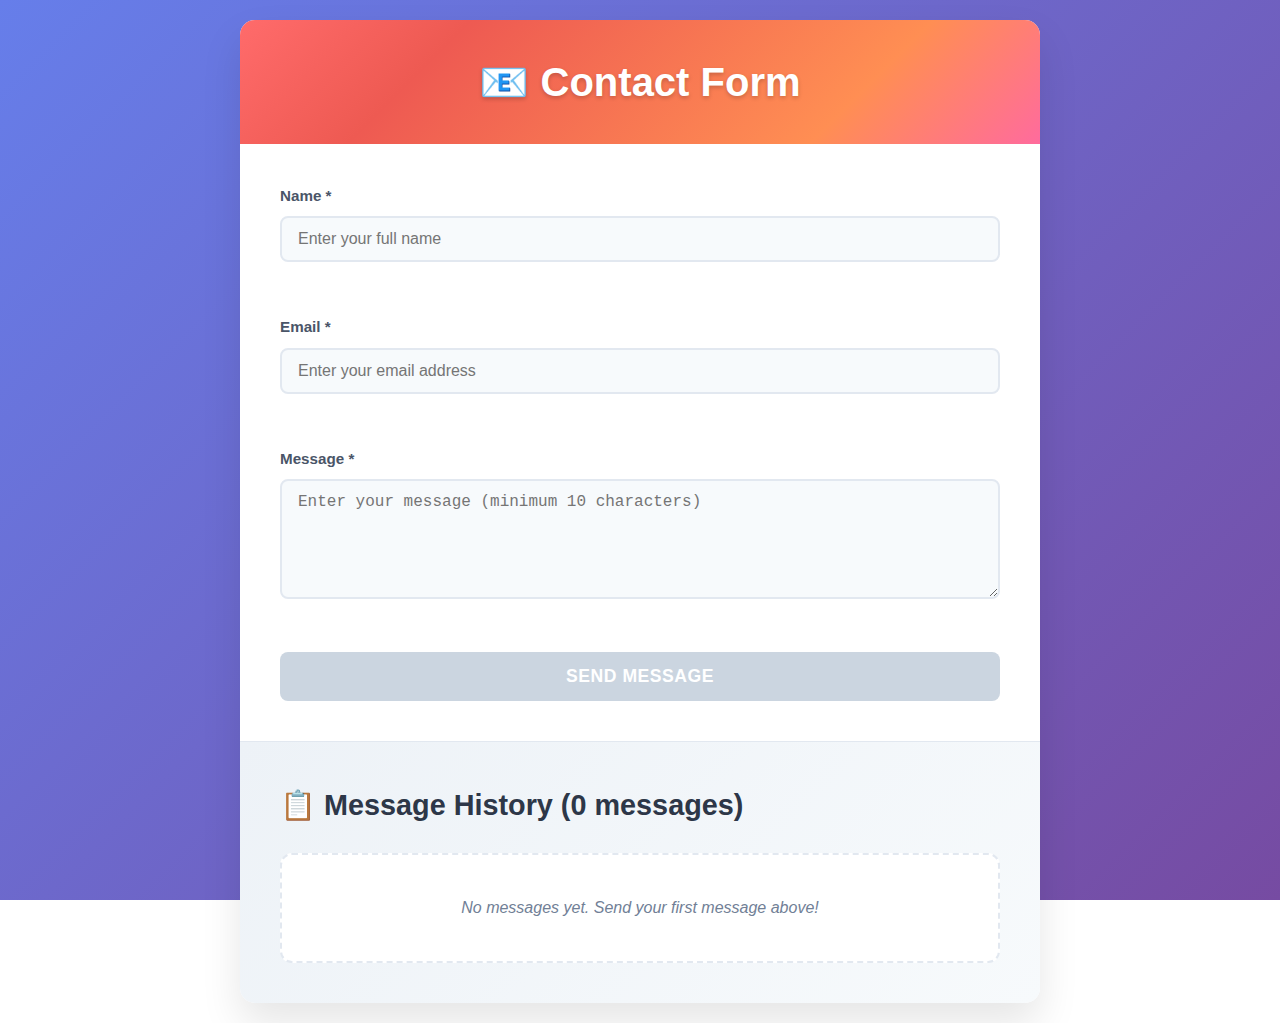
<file: contact-form/index.html>
<!DOCTYPE html>
<html lang="en">
<head>
    <meta charset="UTF-8">
    <meta name="viewport" content="width=device-width, initial-scale=1.0">
    <title>📧 Smart Contact Form</title>
    <link rel="stylesheet" href="style.css">
</head>
<body>
    <div class="container">
        <header>
            <h1>📧 Contact Form</h1>
        </header>

        <div class="form-section">
            <form id="contactForm" class="contact-form">
                <div class="form-group">
                    <label for="name">Name *</label>
                    <input 
                        type="text" 
                        id="name" 
                        name="name" 
                        required 
                        minlength="2"
                        placeholder="Enter your full name"
                    >
                    <div class="error-message" id="nameError"></div>
                </div>

                <div class="form-group">
                    <label for="email">Email *</label>
                    <input 
                        type="email" 
                        id="email" 
                        name="email" 
                        required
                        placeholder="Enter your email address"
                    >
                    <div class="error-message" id="emailError"></div>
                </div>

                <div class="form-group">
                    <label for="message">Message *</label>
                    <textarea 
                        id="message" 
                        name="message" 
                        required 
                        minlength="10"
                        rows="5"
                        placeholder="Enter your message (minimum 10 characters)"
                    ></textarea>
                    <div class="error-message" id="messageError"></div>
                </div>

                <button type="submit" id="submitBtn" class="submit-btn" disabled>
                    Send Message
                </button>
            </form>

            <div id="successMessage" class="success-message hidden">
                ✅ Message sent successfully!
            </div>
        </div>

        <div class="history-section">
            <h2 id="historyTitle">📋 Message History</h2>
            <div id="messageHistory" class="message-history">
                <!-- Messages will be dynamically inserted here -->
            </div>
        </div>
    </div>

    <script src="script.js"></script>
</body>
</html>
</file>
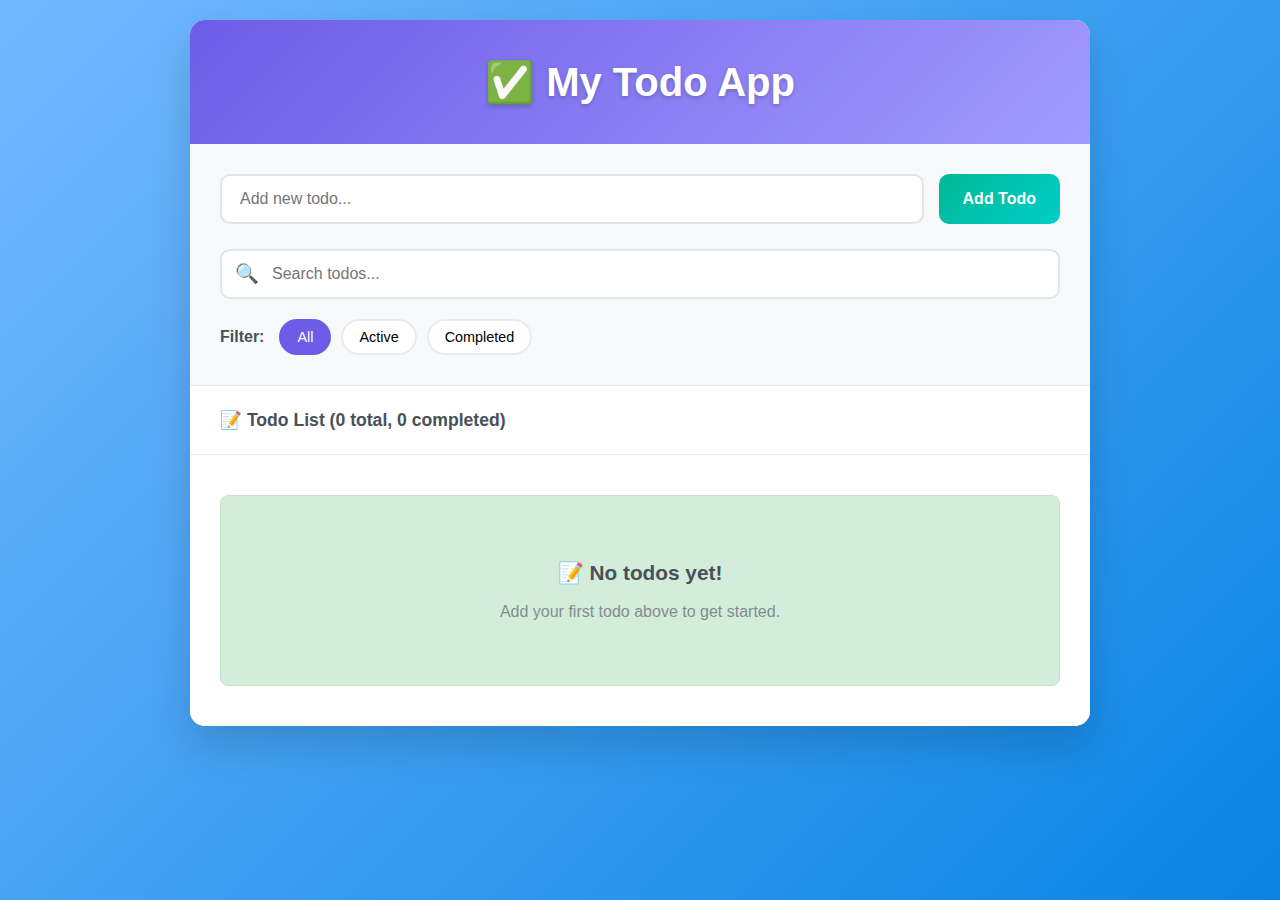
<file: todo-app/index.html>
<!DOCTYPE html>
<html lang="en">
<head>
    <meta charset="UTF-8">
    <meta name="viewport" content="width=device-width, initial-scale=1.0">
    <title>✅ My Todo App</title>
    <link rel="stylesheet" href="style.css">
</head>
<body>
    <div class="container">
        <header>
            <h1>✅ My Todo App</h1>
        </header>

        <div class="input-section">
            <div class="add-todo">
                <input 
                    type="text" 
                    id="todoInput" 
                    placeholder="Add new todo..." 
                    maxlength="200"
                >
                <button id="addBtn" class="add-btn">Add Todo</button>
            </div>

            <div class="search-section">
                <div class="search-container">
                    <span class="search-icon">🔍</span>
                    <input 
                        type="text" 
                        id="searchInput" 
                        placeholder="Search todos..." 
                        class="search-input"
                    >
                </div>

                <div class="filter-buttons">
                    <span class="filter-label">Filter:</span>
                    <button class="filter-btn active" data-filter="all">All</button>
                    <button class="filter-btn" data-filter="active">Active</button>
                    <button class="filter-btn" data-filter="completed">Completed</button>
                </div>
            </div>
        </div>

        <div class="stats-section">
            <div class="todo-counter">
                <span id="todoStats">📝 Todo List (0 total, 0 completed)</span>
            </div>
        </div>

        <div class="todos-section">
            <div id="todoList" class="todo-list">
                <!-- Todos will be dynamically inserted here -->
            </div>
        </div>
    </div>

    <script src="script.js"></script>
</body>
</html>
</file>
<file: contact-form/style.css>
/* Reset and Base Styles */
* {
    margin: 0;
    padding: 0;
    box-sizing: border-box;
}

body {
    font-family: -apple-system, BlinkMacSystemFont, 'Segoe UI', Roboto, Oxygen, Ubuntu, Cantarell, sans-serif;
    line-height: 1.6;
    color: #2d3748;
    background: linear-gradient(135deg, #667eea 0%, #764ba2 100%);
    background-attachment: fixed;
    min-height: 100vh;
    padding: 20px;
}

.container {
    max-width: 800px;
    margin: 0 auto;
    background: white;
    border-radius: 15px;
    box-shadow: 0 20px 40px rgba(0, 0, 0, 0.1);
    overflow: hidden;
}

/* Header */
header {
    background: linear-gradient(135deg, #ff6b6b 0%, #ee5a52 25%, #ff8e53 75%, #ff6b9d 100%);
    color: white;
    text-align: center;
    padding: 30px;
}

header h1 {
    font-size: 2.5rem;
    font-weight: 700;
    text-shadow: 0 2px 4px rgba(0, 0, 0, 0.2);
}

/* Form Section */
.form-section {
    padding: 40px;
    background: white;
}

.contact-form {
    display: flex;
    flex-direction: column;
    gap: 25px;
}

.form-group {
    display: flex;
    flex-direction: column;
    gap: 8px;
}

label {
    font-weight: 600;
    color: #4a5568;
    font-size: 0.95rem;
}

input, textarea {
    padding: 12px 16px;
    border: 2px solid #e2e8f0;
    border-radius: 8px;
    font-size: 1rem;
    transition: all 0.3s ease;
    background: #f7fafc;
    color: #2d3748;
}

input:focus, textarea:focus {
    outline: none;
    border-color: #ff6b6b;
    background: white;
    box-shadow: 0 0 0 3px rgba(255, 107, 107, 0.1);
}

input.valid, textarea.valid {
    border-color: #48bb78;
    background: #f0fff4;
}

input.invalid, textarea.invalid {
    border-color: #f56565;
    background: #fed7d7;
}

textarea {
    resize: vertical;
    min-height: 120px;
}

.error-message {
    color: #e53e3e;
    font-size: 0.875rem;
    font-weight: 500;
    min-height: 20px;
    opacity: 0;
    transform: translateY(-5px);
    transition: all 0.3s ease;
}

.error-message.show {
    opacity: 1;
    transform: translateY(0);
}

.submit-btn {
    padding: 14px 24px;
    background: linear-gradient(135deg, #ff6b6b 0%, #ff8e53 100%);
    color: white;
    border: none;
    border-radius: 8px;
    font-size: 1.1rem;
    font-weight: 600;
    cursor: pointer;
    transition: all 0.3s ease;
    text-transform: uppercase;
    letter-spacing: 0.5px;
    box-shadow: 0 4px 15px rgba(255, 107, 107, 0.3);
}

.submit-btn:hover:not(:disabled) {
    transform: translateY(-2px);
    box-shadow: 0 8px 25px rgba(255, 107, 107, 0.4);
    background: linear-gradient(135deg, #ff5252 0%, #ff7043 100%);
}

.submit-btn:disabled {
    background: #cbd5e0;
    cursor: not-allowed;
    transform: none;
    box-shadow: none;
}

.success-message {
    background: linear-gradient(135deg, #68d391 0%, #48bb78 100%);
    color: #22543d;
    padding: 16px 20px;
    border-radius: 8px;
    font-weight: 600;
    margin-top: 20px;
    text-align: center;
    transform: translateY(-10px);
    transition: all 0.3s ease;
    box-shadow: 0 4px 15px rgba(72, 187, 120, 0.3);
}

.success-message.hidden {
    display: none;
}

/* History Section */
.history-section {
    background: linear-gradient(135deg, #edf2f7 0%, #f7fafc 100%);
    padding: 40px;
    border-top: 1px solid #e2e8f0;
}

.history-section h2 {
    color: #2d3748;
    margin-bottom: 25px;
    font-size: 1.8rem;
}

.message-history {
    display: flex;
    flex-direction: column;
    gap: 20px;
}

.message-item {
    background: white;
    border: 1px solid #e2e8f0;
    border-radius: 12px;
    padding: 20px;
    box-shadow: 0 4px 15px rgba(0, 0, 0, 0.08);
    transition: all 0.3s ease;
    animation: slideIn 0.3s ease;
    border-left: 4px solid #ff6b6b;
}

.message-item:hover {
    transform: translateY(-3px);
    box-shadow: 0 12px 30px rgba(0, 0, 0, 0.15);
    border-left-color: #ff8e53;
}

@keyframes slideIn {
    from {
        opacity: 0;
        transform: translateY(20px);
    }
    to {
        opacity: 1;
        transform: translateY(0);
    }
}

.message-header {
    display: flex;
    justify-content: space-between;
    align-items: center;
    margin-bottom: 12px;
    padding-bottom: 12px;
    border-bottom: 1px solid #e2e8f0;
}

.message-sender {
    font-weight: 600;
    color: #2d3748;
}

.message-email {
    color: #718096;
    font-size: 0.9rem;
    margin-left: 8px;
}

.message-date {
    color: #a0aec0;
    font-size: 0.875rem;
}

.message-text {
    color: #4a5568;
    line-height: 1.6;
    margin-bottom: 15px;
}

.delete-btn {
    background: linear-gradient(135deg, #f56565 0%, #e53e3e 100%);
    color: white;
    border: none;
    border-radius: 6px;
    padding: 8px 16px;
    font-size: 0.875rem;
    font-weight: 500;
    cursor: pointer;
    transition: all 0.3s ease;
    box-shadow: 0 2px 8px rgba(245, 101, 101, 0.3);
}

.delete-btn:hover {
    background: linear-gradient(135deg, #e53e3e 0%, #c53030 100%);
    transform: translateY(-1px);
    box-shadow: 0 4px 12px rgba(245, 101, 101, 0.4);
}

.empty-state {
    text-align: center;
    color: #718096;
    font-style: italic;
    padding: 40px;
    background: white;
    border: 2px dashed #e2e8f0;
    border-radius: 12px;
}

/* Responsive Design */
@media (max-width: 768px) {
    body {
        padding: 10px;
    }
    
    .container {
        border-radius: 10px;
    }
    
    header h1 {
        font-size: 2rem;
    }
    
    .form-section, .history-section {
        padding: 25px;
    }
    
    .message-header {
        flex-direction: column;
        align-items: flex-start;
        gap: 8px;
    }
}

@media (max-width: 480px) {
    header {
        padding: 20px;
    }
    
    header h1 {
        font-size: 1.75rem;
    }
    
    .form-section, .history-section {
        padding: 20px;
    }
    
    input, textarea {
        padding: 10px 12px;
    }
}
</file>
<file: todo-app/style.css>
/* Reset and Base Styles */
* {
    margin: 0;
    padding: 0;
    box-sizing: border-box;
}

body {
    font-family: -apple-system, BlinkMacSystemFont, 'Segoe UI', Roboto, Oxygen, Ubuntu, Cantarell, sans-serif;
    line-height: 1.6;
    color: #333;
    background: linear-gradient(135deg, #74b9ff 0%, #0984e3 100%);
    min-height: 100vh;
    padding: 20px;
}

.container {
    max-width: 900px;
    margin: 0 auto;
    background: white;
    border-radius: 15px;
    box-shadow: 0 20px 40px rgba(0, 0, 0, 0.15);
    overflow: hidden;
}

/* Header */
header {
    background: linear-gradient(135deg, #6c5ce7 0%, #a29bfe 100%);
    color: white;
    text-align: center;
    padding: 30px;
}

header h1 {
    font-size: 2.5rem;
    font-weight: 700;
    text-shadow: 0 2px 4px rgba(0, 0, 0, 0.2);
}

/* Input Section */
.input-section {
    padding: 30px;
    background: #f8f9fa;
    border-bottom: 1px solid #e9ecef;
}

.add-todo {
    display: flex;
    gap: 15px;
    margin-bottom: 25px;
}

#todoInput {
    flex: 1;
    padding: 14px 18px;
    border: 2px solid #e1e5e9;
    border-radius: 10px;
    font-size: 1rem;
    background: white;
    transition: all 0.3s ease;
}

#todoInput:focus {
    outline: none;
    border-color: #6c5ce7;
    box-shadow: 0 0 0 3px rgba(108, 92, 231, 0.1);
}

.add-btn {
    padding: 14px 24px;
    background: linear-gradient(135deg, #00b894 0%, #00cec9 100%);
    color: white;
    border: none;
    border-radius: 10px;
    font-size: 1rem;
    font-weight: 600;
    cursor: pointer;
    transition: all 0.3s ease;
    white-space: nowrap;
}

.add-btn:hover {
    transform: translateY(-2px);
    box-shadow: 0 8px 20px rgba(0, 184, 148, 0.3);
}

.add-btn:disabled {
    background: #ccc;
    cursor: not-allowed;
    transform: none;
}

/* Search Section */
.search-section {
    display: flex;
    flex-direction: column;
    gap: 20px;
}

.search-container {
    position: relative;
    display: flex;
    align-items: center;
}

.search-icon {
    position: absolute;
    left: 15px;
    font-size: 1.2rem;
    color: #6c757d;
    pointer-events: none;
}

.search-input {
    width: 100%;
    padding: 14px 18px 14px 50px;
    border: 2px solid #e1e5e9;
    border-radius: 10px;
    font-size: 1rem;
    background: white;
    transition: all 0.3s ease;
}

.search-input:focus {
    outline: none;
    border-color: #74b9ff;
    box-shadow: 0 0 0 3px rgba(116, 185, 255, 0.1);
}

.filter-buttons {
    display: flex;
    align-items: center;
    gap: 10px;
    flex-wrap: wrap;
}

.filter-label {
    font-weight: 600;
    color: #495057;
    margin-right: 5px;
}

.filter-btn {
    padding: 8px 16px;
    border: 2px solid #e9ecef;
    background: white;
    border-radius: 20px;
    font-size: 0.9rem;
    font-weight: 500;
    cursor: pointer;
    transition: all 0.3s ease;
}

.filter-btn:hover {
    border-color: #6c5ce7;
    color: #6c5ce7;
}

.filter-btn.active {
    background: #6c5ce7;
    color: white;
    border-color: #6c5ce7;
}

/* Stats Section */
.stats-section {
    padding: 20px 30px;
    background: white;
    border-bottom: 1px solid #e9ecef;
}

.todo-counter {
    font-size: 1.1rem;
    font-weight: 600;
    color: #495057;
}

/* Todos Section */
.todos-section {
    background: white;
    min-height: 200px;
}

.todo-list {
    padding: 20px 0;
}

.todo-item {
    display: flex;
    align-items: center;
    padding: 18px 30px;
    border-bottom: 1px solid #f1f3f4;
    transition: all 0.3s ease;
    animation: slideIn 0.3s ease;
    gap: 15px;
}

.todo-item:hover {
    background: #f8f9fa;
}

.todo-item:last-child {
    border-bottom: none;
}

@keyframes slideIn {
    from {
        opacity: 0;
        transform: translateX(-20px);
    }
    to {
        opacity: 1;
        transform: translateX(0);
    }
}

.todo-checkbox {
    width: 20px;
    height: 20px;
    border: 2px solid #dee2e6;
    border-radius: 6px;
    cursor: pointer;
    transition: all 0.3s ease;
    flex-shrink: 0;
    position: relative;
    background: white;
}

.todo-checkbox.checked {
    background: #28a745;
    border-color: #28a745;
}

.todo-checkbox.checked::after {
    content: '✓';
    position: absolute;
    top: 50%;
    left: 50%;
    transform: translate(-50%, -50%);
    color: white;
    font-weight: bold;
    font-size: 14px;
}

.todo-text {
    flex: 1;
    font-size: 1rem;
    color: #495057;
    transition: all 0.3s ease;
    word-break: break-word;
}

.todo-text.completed {
    color: #6c757d;
    text-decoration: line-through;
    opacity: 0.7;
}

.todo-date {
    font-size: 0.85rem;
    color: #6c757d;
    margin-left: auto;
    flex-shrink: 0;
}

.delete-btn {
    background: #dc3545;
    color: white;
    border: none;
    border-radius: 6px;
    padding: 8px 12px;
    font-size: 0.8rem;
    font-weight: 500;
    cursor: pointer;
    transition: all 0.3s ease;
    flex-shrink: 0;
}

.delete-btn:hover {
    background: #c82333;
    transform: translateY(-1px);
}

/* Empty States */
.empty-state {
    text-align: center;
    padding: 60px 30px;
    color: #6c757d;
}

.empty-state h3 {
    font-size: 1.3rem;
    margin-bottom: 10px;
    color: #495057;
}

.empty-state p {
    font-size: 1rem;
    opacity: 0.8;
}

.no-results {
    background: #fff3cd;
    border: 1px solid #ffeaa7;
    border-radius: 8px;
    margin: 20px 30px;
}

.no-todos {
    background: #d4edda;
    border: 1px solid #c3e6cb;
    border-radius: 8px;
    margin: 20px 30px;
}

/* Responsive Design */
@media (max-width: 768px) {
    body {
        padding: 10px;
    }
    
    .container {
        border-radius: 10px;
    }
    
    header h1 {
        font-size: 2rem;
    }
    
    .input-section {
        padding: 20px;
    }
    
    .add-todo {
        flex-direction: column;
    }
    
    .filter-buttons {
        justify-content: center;
    }
    
    .stats-section {
        padding: 15px 20px;
    }
    
    .todo-item {
        padding: 15px 20px;
        flex-wrap: wrap;
        gap: 10px;
    }
    
    .todo-date {
        margin-left: 0;
        width: 100%;
        order: 3;
    }
}

@media (max-width: 480px) {
    header {
        padding: 20px;
    }
    
    header h1 {
        font-size: 1.75rem;
    }
    
    .input-section {
        padding: 15px;
    }
    
    .filter-buttons {
        gap: 8px;
    }
    
    .filter-btn {
        padding: 6px 12px;
        font-size: 0.85rem;
    }
    
    .todo-item {
        padding: 12px 15px;
    }
    
    .empty-state {
        padding: 40px 15px;
    }
}
</file>
